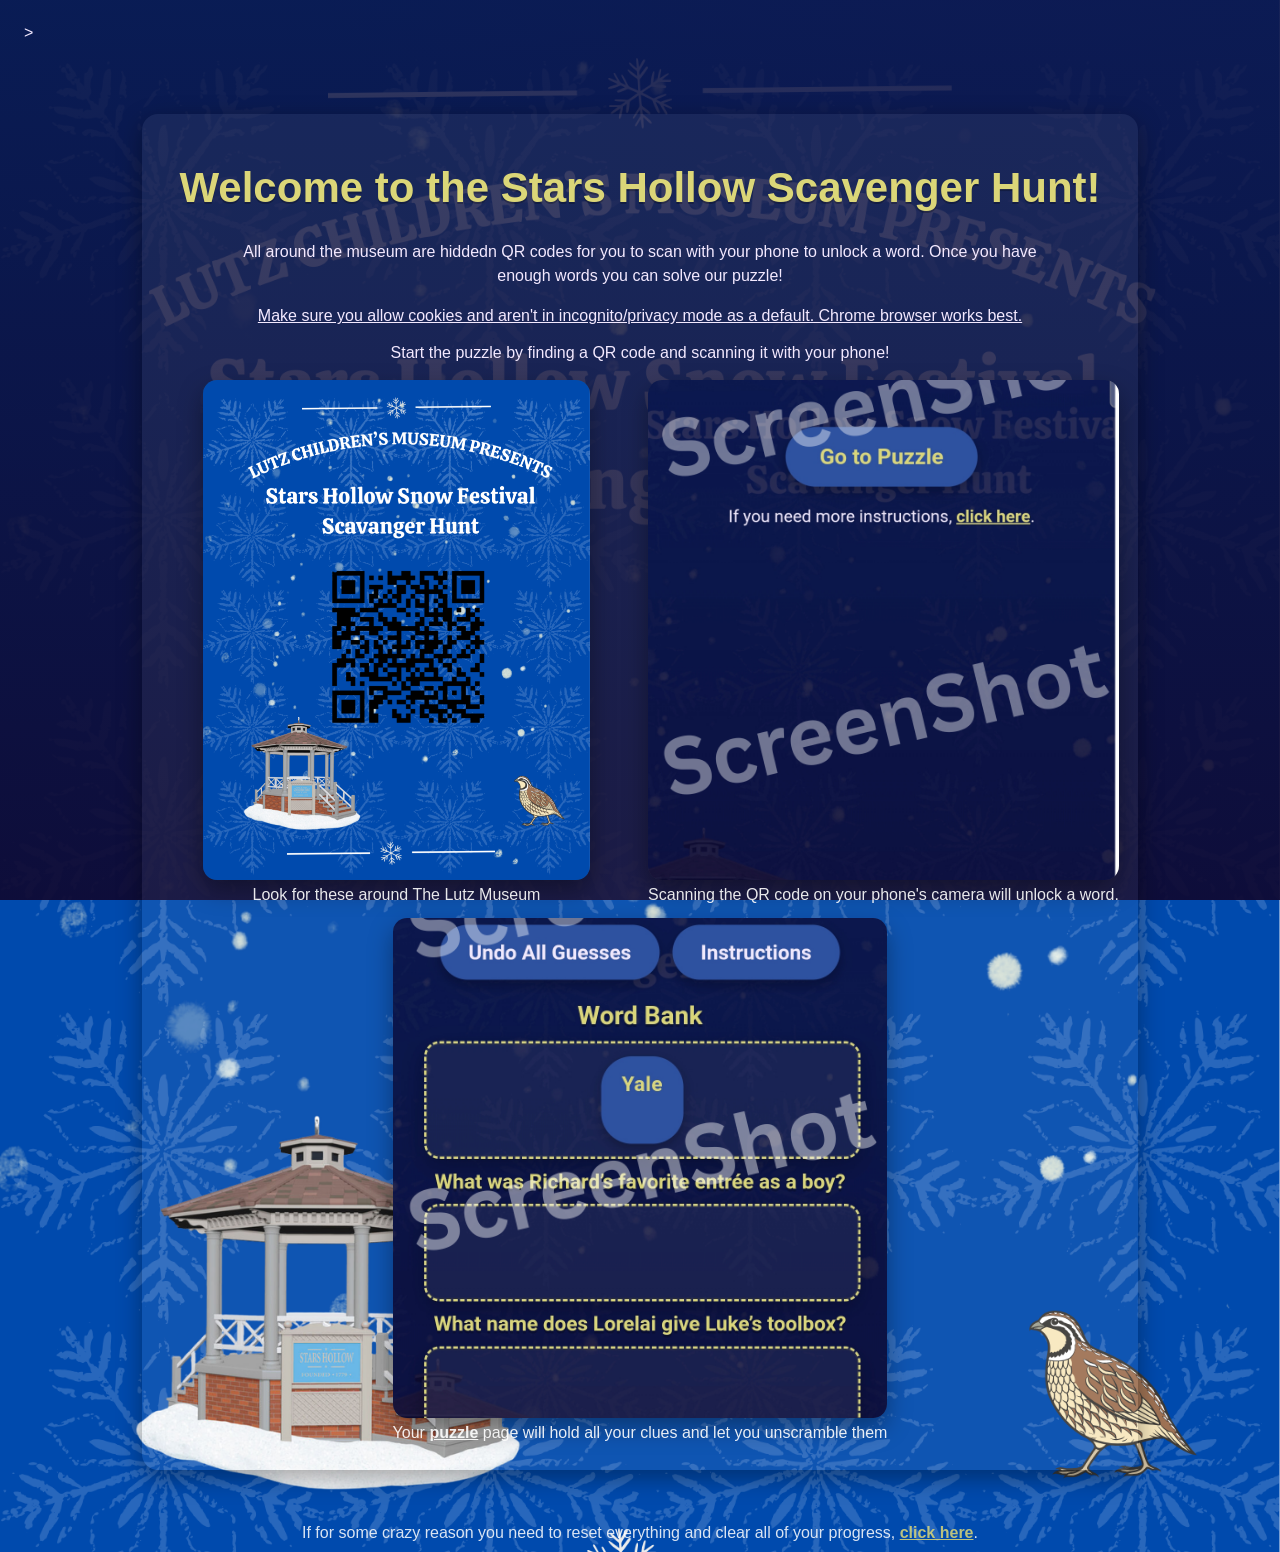
<file: index.html>
<!DOCTYPE html>
<html>
<head>
  <meta charset="UTF-8" />
  <meta name="viewport" content="width=device-width, initial-scale=1, viewport-fit=cover" />
  <title>Stars Hollow Scavenger Hunt</title>
  <link rel="stylesheet" href="style.css" />
  <link rel="manifest" href="manifest.json">
  <link rel="icon" type="image/png" href="icons/icon-192.png">
  <!---ios-->>
  <link rel="apple-touch-icon" href="/icons/tester.png">
  <meta name= "apple-mobile-web-app-status-bar" content="#f7df1e">
<meta name="theme-color" content="#f7df1e">
  <style>
    .landing {
      max-width: 960px;
      margin: 8vh auto 6vh auto;
      padding: 22px 18px;
      width: 92%;
      background: rgba(255, 255, 255, 0.06);
      border-radius: 16px;
      box-shadow: 0 8px 24px rgba(0,0,0,0.35);
      text-align: center;
    }
    .landing p { 
      max-width: 800px; 
      margin: 0.5em auto 1em auto; 
      line-height: 1.5; 
      color: #f3e9ff; 
    }
    .cta {
      margin-top: 8px;
    }
    .previews {
      margin: 18px auto 6px auto;
      display: grid;
      gap: 14px;
      grid-template-columns: repeat(2, minmax(0, 1fr));
      justify-items: center;
    }
    @media (max-width: 740px) {
      .previews { grid-template-columns: 1fr; }
    }
    figure { margin: 0; }
    .previews > figure:last-child { grid-column: 1 / -1; }
    figcaption { 
      text-align: center; 
      font-size: 16px; 
      color: #ffffff; 
      opacity: 0.9; 
      margin-top: 6px; 
    }
    /* Make inline links readable against the background */
    figcaption a { color: #fffffe; text-decoration: underline; font-weight: 700; }
    figcaption a:visited { color: #dbd678; }
    figcaption a:hover { filter: brightness(1.1); }
    footer.reset-footer {
      text-align: center;
      font-size: 16px;
      color: #ffffff;
      opacity: 0.85;
      margin: 28px 0 8px 0;
      padding-bottom: calc(10px + env(safe-area-inset-bottom));
    }
    footer.reset-footer a {
      color: #dbd678;
      text-decoration: underline;
      font-weight: 700;
    }
    footer.reset-footer a:visited { color: #dbd678; }
    .preview-img {
      width: 100%;
      max-width: 900px;
      height: 500px;
      object-fit: cover;
      display: block;
      border-radius: 14px;
      box-shadow: 0 10px 24px rgba(0,0,0,0.35), inset 0 0 0 1px rgba(255, 223, 43, 0.12);
      background: rgba(0,0,0,0.15);
      margin: 0 auto;
    }
  </style>
  </head>
  <body>
    <div class="landing">
      <h1>Welcome to the Stars Hollow Scavenger Hunt!</h1>
      <p>
        All around the museum are hiddedn QR codes for you to scan with your phone to unlock a word. Once you have enough words you can solve our puzzle!  
      </p>
      <p>
        <u>Make sure you allow cookies and aren't in incognito/privacy mode as a default. Chrome browser works best.</u>
      </p>
      <div class="cta">
        Start the puzzle by finding a QR code and scanning it with your phone!
      </div>
      <div class="previews">
        <figure>
          <img class="preview-img" src="icons/Lutz code preview.png" alt="Clue unlock screen after scanning a code" />
          <figcaption>Look for these around The Lutz Museum</figcaption>
        </figure>
        <figure>
          <img class="preview-img" src="icons/unlock.png" alt="Word unlock screen after scanning a code" />
          <figcaption>Scanning the QR code on your phone's camera will unlock a word.</figcaption>
        </figure>
        <figure>
          <img class="preview-img" src="icons/puzzle.png" alt="Use this page to unscramble the clues" />
          <figcaption>Your <a href="puzzle.html">puzzle</a> page will hold all your clues and let you unscramble them</figcaption>
        </figure>
      </div>
    </div>
    <footer class="reset-footer">If for some crazy reason you need to reset everything and clear all of your progress, <a href="restart.html">click here</a>.</footer>
    <!-- <script>
      (function(){
        var btn = document.getElementById('home-fab');
        if(!btn) return;
        function tryCloseOrNavigate(){
          var destination = 'https://app.clintfest.com/';
          // If running inside a PWA/WebView, attempt to close the window.
          // window.close only works if this window was opened by script and is allowed by the container.
          // We use multiple strategies and fall back to navigation.
          var closed = false;
          try {
            window.open('', '_self');
            window.close();
            // Some browsers set closed flag asynchronously; schedule a fallback.
            setTimeout(function(){ if(!closed) location.href = destination; }, 150);
          } catch(_) {
            location.href = destination;
          }
          // If the container exposes history, try going back if it helps, else navigate.
          setTimeout(function(){
            try {
              if (document.hasFocus && document.hasFocus()) {
                // Still here → fallback
                location.href = destination;
              }
            } catch(_) {
              location.href = destination;
            }
          }, 200);
        }
        btn.addEventListener('click', function(e){ e.preventDefault(); tryCloseOrNavigate(); });
      })();
    </script> --> 
    <script>
document.getElementById('home-fab')?.addEventListener('click', e => {
  e.preventDefault();
  window.location.href = 'puzzle.html';
});
</script>

    <script>
      if("serciveWorker" in navigator)
    {
      navigator.serciveWorker.register('serviceWorker.js');
    }
    </script>
  </body>
  </html>
</file>
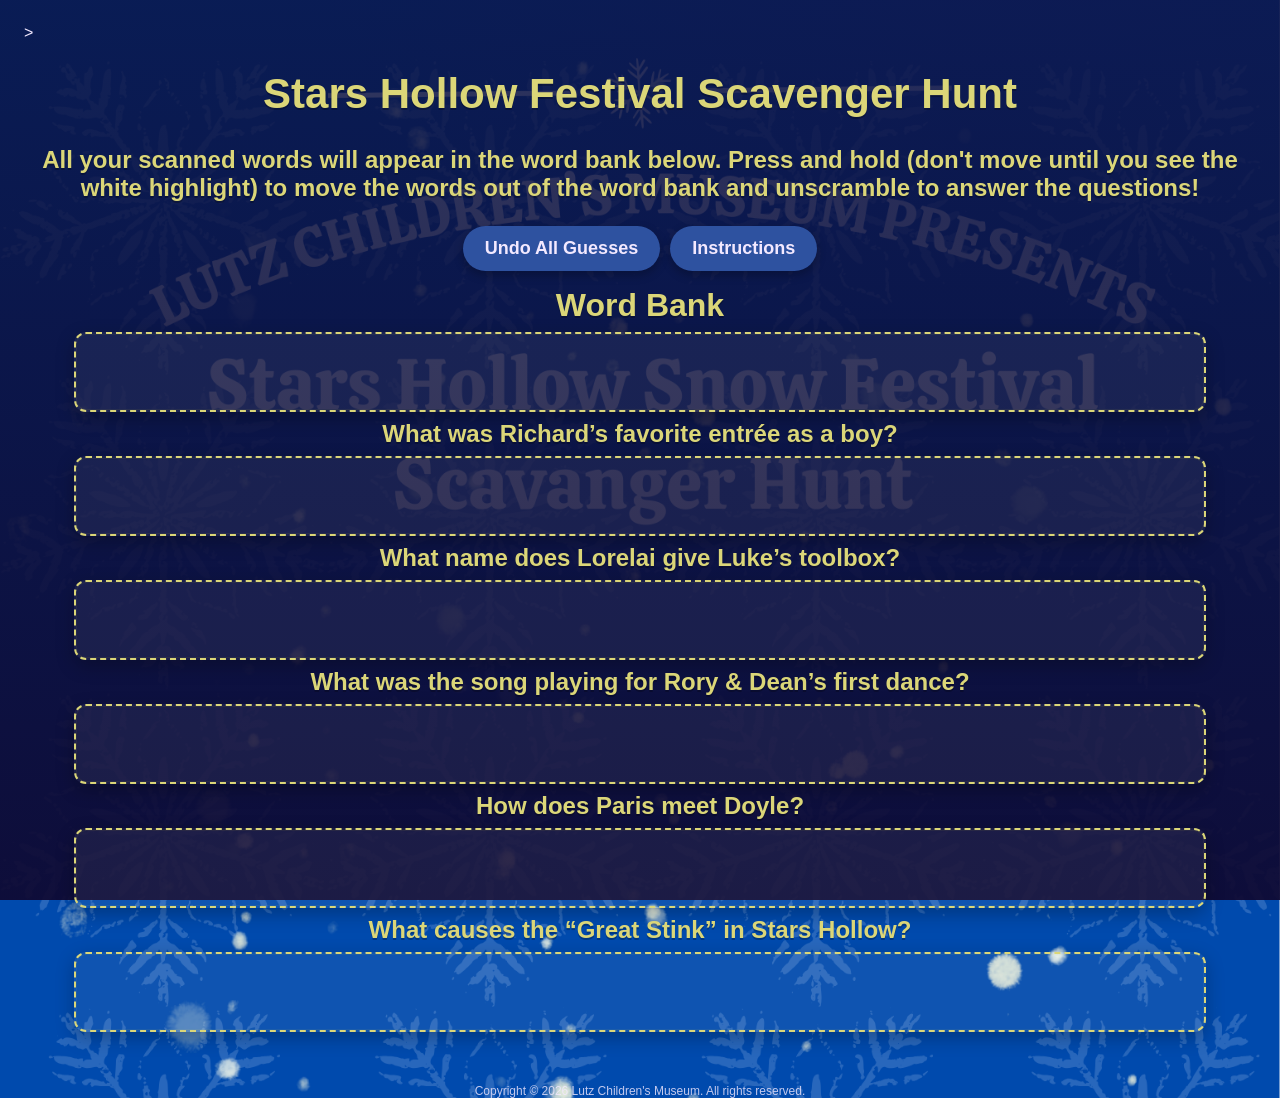
<file: puzzle.html>
<!DOCTYPE html>
<html>
<head>
  <meta charset="UTF-8">
  <meta name="viewport" content="width=device-width, initial-scale=1, viewport-fit=cover" />
  <title>Stars Hollow Puzzle</title>
  <link rel="stylesheet" href="style.css">
  <link rel="manifest" href="manifest.json">
  <link rel="icon" type="image/png" href="icons/icon-192.png">
  <!---ios-->>
  <link rel="apple-touch-icon" href="icons/icon-192.png">
  <meta name= "apple-mobile-web-app-status-bar" content="#f7df1e">
  <meta name="theme-color" content="#f7df1e">
  <style>
    .actions-top {
      display: flex;
      justify-content: center;
      gap: 10px;
      flex-wrap: wrap;
      margin-bottom: 1em;
    }
    #undo-all {
      display: inline-block;
      margin: 0;
      padding: 12px 22px;
      font-size: clamp(16px, 4vw, 18px);
      background-color: #2e52a0;
      color: #f3e9ff;
      border: none;
      border-radius: 999px;
      cursor: pointer;
      box-shadow: 0 4px 10px rgba(0,0,0,0.25);
    }
    #undo-all:hover {
      filter: brightness(1.08);
    }
    #instructions {
      display: inline-block;
      margin: 0;
      padding: 12px 22px;
      font-size: clamp(16px, 4vw, 18px);
      background-color: #2e52a0;
      color: #f3e9ff;
      border: none;
      border-radius: 999px;
      cursor: pointer;
      box-shadow: 0 4px 10px rgba(0,0,0,0.25);
    }
    #instructions:hover { filter: brightness(1.05); }
    .remove {
      position: absolute;
      top: -8px;
      right: -8px;
      background: #2e52a0;
      color: #f3e9ff;
      border-radius: 50%;
      font-size: 15px;
      width: 26px;
      height: 26px;
      text-align: center;
      line-height: 26px;
      cursor: pointer;
      box-shadow: 0 2px 6px rgba(0,0,0,0.3);
    }
    .spacer { height: 36px; }
    footer.legal {
      text-align: center;
      font-size: 12px;
      color: #f3e9ff;
      opacity: 0.8;
      margin-top: 8px;
      padding-bottom: env(safe-area-inset-bottom);
    }





  </style>
</head>
<body>
  <h1>Stars Hollow Festival Scavenger Hunt</h1>
  <H3>All your scanned words will appear in the word bank below. Press and hold (don't move until you see the white highlight) to move the words out of the word bank and unscramble to answer the questions!</H3>
  <div class="actions-top">
    <button id="undo-all">Undo All Guesses</button>
    <a href="index.html"><button id="instructions">Instructions</button></a>
  </div>
  
  <section id="word-bank">
    <h2>Word Bank</h2>
    <div class="container" id="bank"></div>
  </section>

  <section id="rows">
    <div class="row" data-row="1" data-length="2">
      <h3>What was Richard’s favorite entrée as a boy?</h3>
      <div class="drop-zone" data-zone="1"></div>
    </div>
    <div class="row" data-row="2" data-length="1">
      <h3>What name does Lorelai give Luke’s toolbox?</h3>
      <div class="drop-zone" data-zone="2"></div>
    </div>
    <div class="row" data-row="3" data-length="3">
      <h3>What was the song playing for Rory & Dean’s first dance?</h3>
      <div class="drop-zone" data-zone="3"></div>
    </div>
    <div class="row" data-row="4" data-length="6">
      <h3>How does Paris meet Doyle?</h3>
      <div class="drop-zone" data-zone="4"></div>
    </div>
    <div class="row" data-row="5" data-length="7">
      <h3>What causes the “Great Stink” in Stars Hollow?</h3>
      <div class="drop-zone" data-zone="5"></div>
    </div>
  </section>

  <div class="spacer"></div>
  <footer class="legal">Copyright © 2026 Lutz Children's Museum. All rights reserved.</footer>
  <script src="script.js"></script>
  <script>
document.getElementById('home-fab')?.addEventListener('click', e => {
  e.preventDefault();
  window.location.href = 'index.html';
});
</script>

  <!---- <script>
    (function(){
      var btn = document.getElementById('home-fab');
      if(!btn) return;
      function tryCloseOrNavigate(){
        var destination = 'https://app.clintfest.com/';
        var closed = false;
        try{ window.open('', '_self'); window.close(); setTimeout(function(){ if(!closed) location.href = destination; }, 150); }
        catch(_){ location.href = destination; }
        setTimeout(function(){ try{ if(document.hasFocus && document.hasFocus()) location.href = destination; } catch(_){ location.href = destination; } }, 200);
      }
      btn.addEventListener('click', function(e){ e.preventDefault(); tryCloseOrNavigate(); });
    })();
  </script>
  <script>
      if("serciveWorker" in navigator)
    {
      navigator.serciveWorker.register('serviceWorker.js');
    }
    </script> ----> 
</body>
</html>
</file>
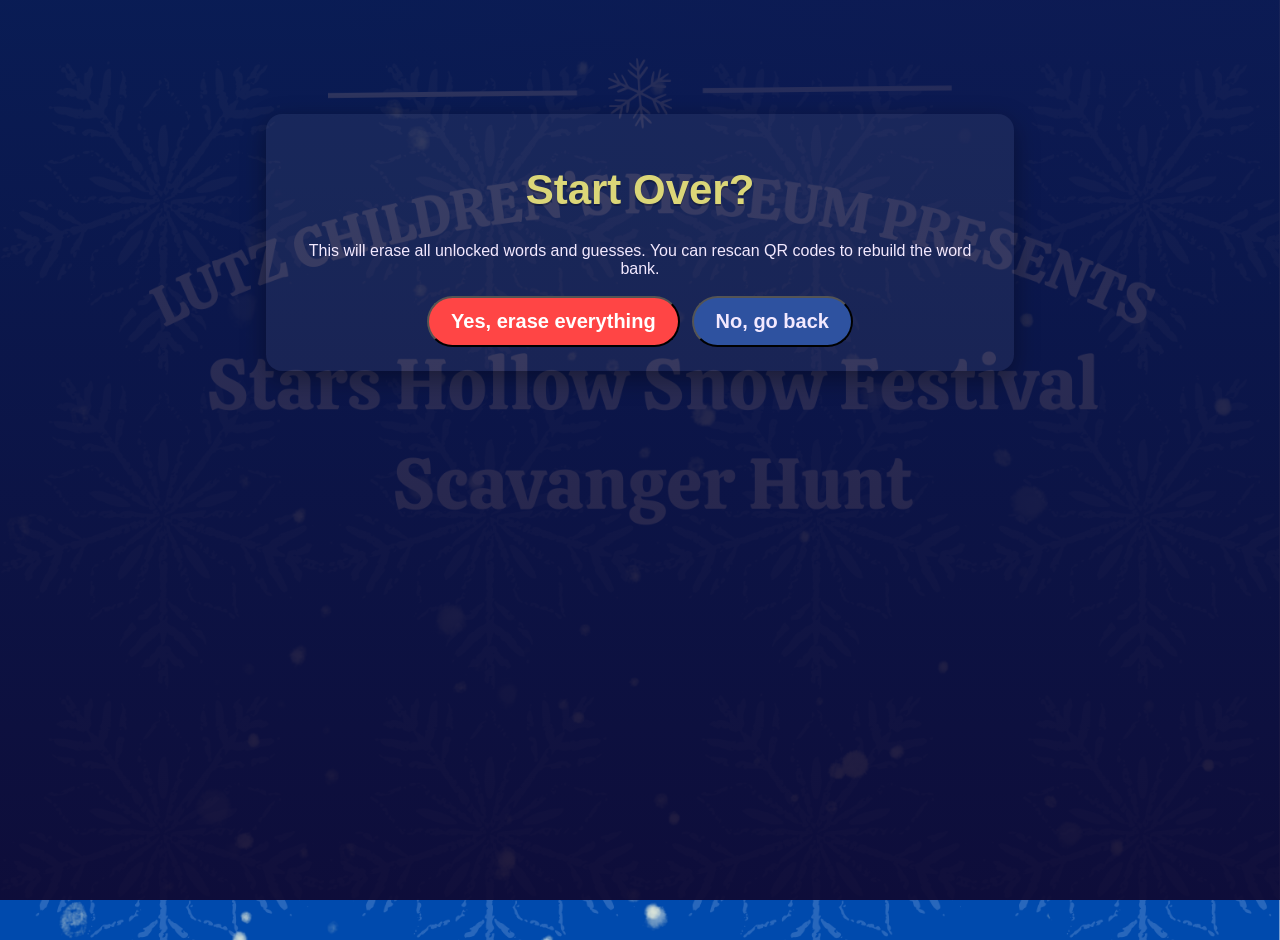
<file: restart.html>
<!DOCTYPE html>
<html>
<head>
  <meta charset="UTF-8">
  <meta name="viewport" content="width=device-width, initial-scale=1, viewport-fit=cover" />
  <title>Restart Puzzle</title>
  <link rel="stylesheet" href="style.css">
  <link rel="icon" type="image/png" href="icons/icon-192.png">
  <style>
    .card {
      max-width: 700px;
      margin: 10vh auto 0 auto;
      padding: 24px;
      background: rgba(255, 255, 255, 0.06);
      border-radius: 16px;
      width: 92%;
      box-shadow: 0 8px 24px rgba(0,0,0,0.35);
      text-align: center;
    }
    .actions {
      margin-top: 18px;
      display: flex;
      gap: 12px;
      justify-content: center;
      flex-wrap: wrap;
    }
    .danger {
      background: #ff4545;
      color: #fff;
    }
    .secondary {
      background: #2e52a0;
      color: #f3e9ff;
    }
  </style>
  <script>
    function hardReset() {
      localStorage.removeItem("wordBank");
      localStorage.removeItem("scannedIds");
      localStorage.removeItem("guesses");
      localStorage.removeItem("bankOrder");
      window.location.href = "puzzle.html";
    }
  </script>
</head>
<body>
  <div class="card">
    <h1>Start Over?</h1>
    <p>This will erase all unlocked words and guesses. You can rescan QR codes to rebuild the word bank.</p>
    <div class="actions">
      <button class="danger" onclick="hardReset()">Yes, erase everything</button>
      <a href="index.html"><button class="secondary">No, go back</button></a>
    </div>
  </div>
</body>
</html>
</file>
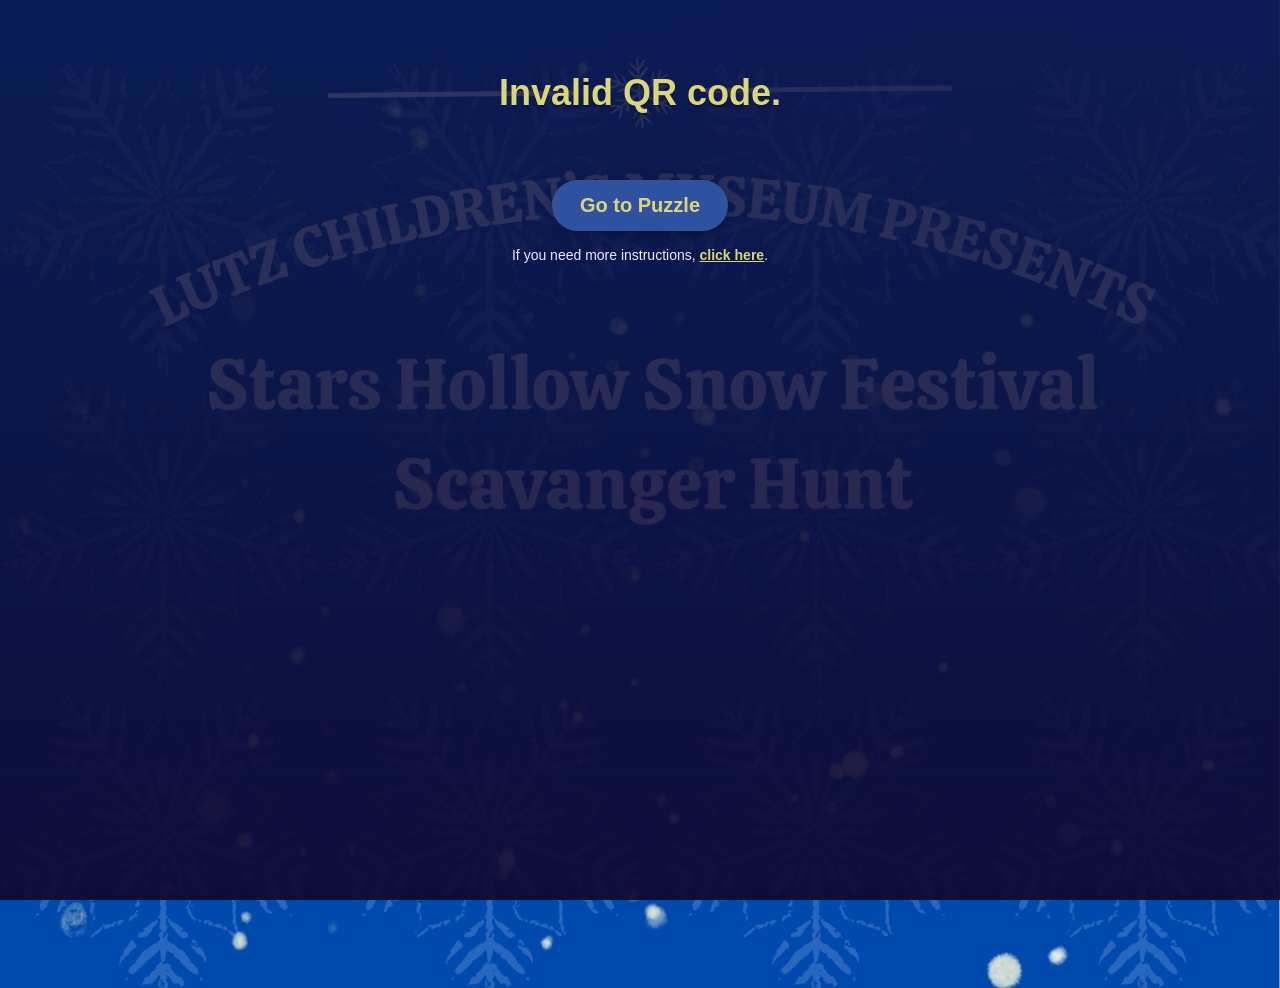
<file: unlock.html>
<!DOCTYPE html>
<html>
<head>
  <meta charset="UTF-8">
  <meta name="viewport" content="width=device-width, initial-scale=1, viewport-fit=cover" />
  <title>Word Unlocked</title>
  <link rel="stylesheet" href="style.css">
  <link rel="icon" type="image/png" href="icons/icon-192.png">
  <style>
    body {
      font-family: sans-serif;
      text-align: center;
      padding: 2.5em 1.2em;
      -webkit-user-select: none;
      user-select: none;
      -webkit-touch-callout: none;
    }
    #icon {
      display: none;
      width: min(160px, 40vw);
      margin: 1em auto;
    }
    #btn {
      display: none;
      padding: 14px 28px;
      font-size: clamp(18px, 4.5vw, 20px);
      margin-top: 24px;
      background: #2e52a0;
      color: #dbd678;
      border: none;
      border-radius: 999px;
      cursor: pointer;
      font-weight: 700;
      box-shadow: 0 4px 10px rgba(0,0,0,0.25);
      -webkit-tap-highlight-color: transparent;
      touch-action: manipulation;
    }
    #btn:hover { filter: brightness(1.05); }
    h1#message { color: #dbd678; text-shadow: 0 2px 0 rgba(0,0,0,0.25); font-size: clamp(22px, 6vw, 36px); }
  </style>
</head>
<body>
  <h1 id="message">Loading...</h1>
  <img id="icon" src="icons/icon-512.png" alt="Try Again Icon" />
  <br>
  <a href="puzzle.html"><button id="btn">Go to Puzzle</button></a>
  <p style="margin-top: 16px; font-size: 14px; color: #f3e9ff;">
    If you need more instructions, <a href="index.html" style="color:#dbd678; font-weight:700; text-decoration: underline;">click here</a>.
  </p>

  <script>
    
    document.addEventListener("DOMContentLoaded", () => {
      const params = new URLSearchParams(window.location.search);
      const word = params.get('word');
      const id = params.get('id');
      const isDecoy = params.has('decoy');

      const msg = document.getElementById('message');
      const icon = document.getElementById('icon');
      const btn = document.getElementById('btn');

      if (isDecoy) {
        msg.innerHTML = "🌀 Try again!";
        icon.style.display = 'block';
        btn.style.display = 'inline-block';
        return;
      }

      if (!word || !id) {
        msg.innerText = "Invalid QR code.";
        btn.style.display = 'inline-block';
        return;
      }

      const scannedIds = JSON.parse(localStorage.getItem("scannedIds") || "[]");
      const wordBank = JSON.parse(localStorage.getItem("wordBank") || "[]");

      if (!scannedIds.includes(id)) {
        // Store word-id pairs to allow same words with different IDs
        // Ensure word is a string for iOS Safari compatibility
        const wordEntry = { 
          word: String(word || ''), 
          id: String(id || '') 
        };
        wordBank.push(wordEntry);
        scannedIds.push(id);
        try {
          localStorage.setItem("wordBank", JSON.stringify(wordBank));
          localStorage.setItem("scannedIds", JSON.stringify(scannedIds));
        } catch (e) {
          console.error("Failed to save to localStorage:", e);
        }
        msg.innerText = `Congratulations!!! You unlocked: ${word}`;
      } else {
        msg.innerText = `Sorry, you've already scanned this code.`;
      }

      btn.style.display = 'inline-block';
    });
  </script>
</body>
</html>
</file>
<file: style.css>
html, body { height: 100%; }
body {
  font-family: sans-serif;
  padding: 1em;
  color: #f3e9ff;
  /* Layered background: poster watermark + gradients */
  background-image:
    linear-gradient(180deg, rgba(11, 20, 69, 0.85) 0%, rgba(15, 8, 48, 0.92) 100%),
    radial-gradient(1200px 700px at 80% -10%, rgba(46, 54, 160, 0.55) 0%, rgba(46, 67, 160, 0) 60%),
    url('icons/Lutz\ Snow\ Festival\ post\ bg.png');
  background-size: cover, cover, cover;
  background-position: center, 80% -10%, center top;
  background-repeat: no-repeat, no-repeat, no-repeat;
  background-attachment: fixed, fixed, fixed;
  min-height: 100vh;
  /* Mobile optimizations */
  -webkit-text-size-adjust: 100%;
  padding-top: calc(1em + env(safe-area-inset-top));
  padding-bottom: calc(1em + env(safe-area-inset-bottom));
}

h1, h2, h3 {
  text-align: center;
  color: #dbd678;
  text-shadow: 0 2px 0 rgba(0,0,0,0.25);
}

/* Type scales for better readability on mobile */
h1 { font-size: clamp(24px, 6vw, 42px); }
h2 { font-size: clamp(20px, 4.8vw, 32px); }
h3 { font-size: clamp(16px, 4vw, 24px); }

.container, .drop-zone {
  display: flex;
  flex-wrap: wrap;
  gap: 10px;
  padding: 10px;
  min-height: 56px;
  border: 2px dashed #dbd678;
  border-radius: 12px;
  margin: 8px auto;
  width: 90%;
  justify-content: center;
  background: rgba(255, 255, 255, 0.06);
  box-shadow: inset 0 0 0 1px rgba(255, 234, 43, 0.06), 0 6px 18px rgba(0,0,0,0.25);
}

/* Tighter row heading spacing to reduce vertical height */
.row h3 { margin: 6px 0; }
#word-bank h2 { margin: 8px 0; }

.word {
  background: #2e52a0;
  color: #dbd678;
  padding: 12px 18px;
  border-radius: 24px;
  cursor: grab;
  user-select: none;
  -webkit-user-select: none;
  -ms-user-select: none;
  -webkit-touch-callout: none;
  -webkit-tap-highlight-color: transparent;
  touch-action: manipulation;
  position: relative;
  font-weight: 700;
  letter-spacing: 0.3px;
  font-size: clamp(16px, 4vw, 22px);
  min-height: 44px;
  box-shadow: 0 4px 10px rgba(0,0,0,0.25);
}

.word.inactive {
  background: #2e52a0;
  color: #dbd678;
  cursor: default;
  opacity: 0.7;
}

/* per-word remove icon removed */

/* Buttons */
button {
  font-weight: 700;
  font-size: clamp(16px, 3.8vw, 20px);
  padding: 12px 22px;
  border-radius: 999px;
  -webkit-tap-highlight-color: transparent;
  touch-action: manipulation;
}

/* Reduce accidental text selection across the UI */
body, button, .drop-zone, .container {
  user-select: none;
  -webkit-user-select: none;
  -ms-user-select: none;
  -webkit-touch-callout: none;
}

/* Prevent image long-press dragging */
img {
  -webkit-user-drag: none;
  user-select: none;
}

/* Floating Home button (top-right) */
.home-fab {
  position: fixed;
  top: calc(10px + env(safe-area-inset-top));
  right: calc(10px + env(safe-area-inset-right));
  width: 48px;
  height: 48px;
  border-radius: 999px;
  background: #2e52a0;
  color: #45410b;
  display: inline-flex;
  align-items: center;
  justify-content: center;
  text-decoration: none;
  box-shadow: 0 8px 18px rgba(0,0,0,0.35), inset 0 0 0 2px rgba(255,255,255,0.12);
  z-index: 1000;
}
.home-fab:hover { filter: brightness(1.05); }
.home-fab:active { transform: scale(0.96); }
.home-fab svg { width: 22px; height: 22px; fill: #0b0c45; }


/* Visual feedback for pointer-based drag */
.drop-target-hover {
  background: rgba(255, 156, 43, 0.12);
  box-shadow: inset 0 0 0 2px rgba(255,156,43,0.35), 0 6px 18px rgba(0,0,0,0.25);
}

/* While touch-dragging, disable page scroll */
body.dragging-touch {
  touch-action: none;
  overscroll-behavior: contain;
}

/* Small screens adjustments */
@media (max-width: 600px) {
  .container, .drop-zone {
    gap: 10px;
    padding: 10px;
    min-height: 52px;
    width: 94%;
  }
  .word {
    padding: 12px 16px;
    border-radius: 24px;
    min-height: 44px;
  }
  .word .remove {
    width: 28px;
    height: 28px;
    line-height: 28px;
    font-size: 16px;
  }
}

/* victory */
#victory-screen {
  position: fixed;
  inset: 0;
  background: rgba(0,0,0,0.85);
  display: flex;
  align-items: center;
  justify-content: center;
  z-index: 9999;
}

.victory-box {
  background: white;
  padding: 40px;
  border-radius: 12px;
  text-align: center;
  animation: pop 0.3s ease-out;
}

@keyframes pop {
  from { transform: scale(0.8); opacity: 0; }
  to { transform: scale(1); opacity: 1; }
}
</file>
